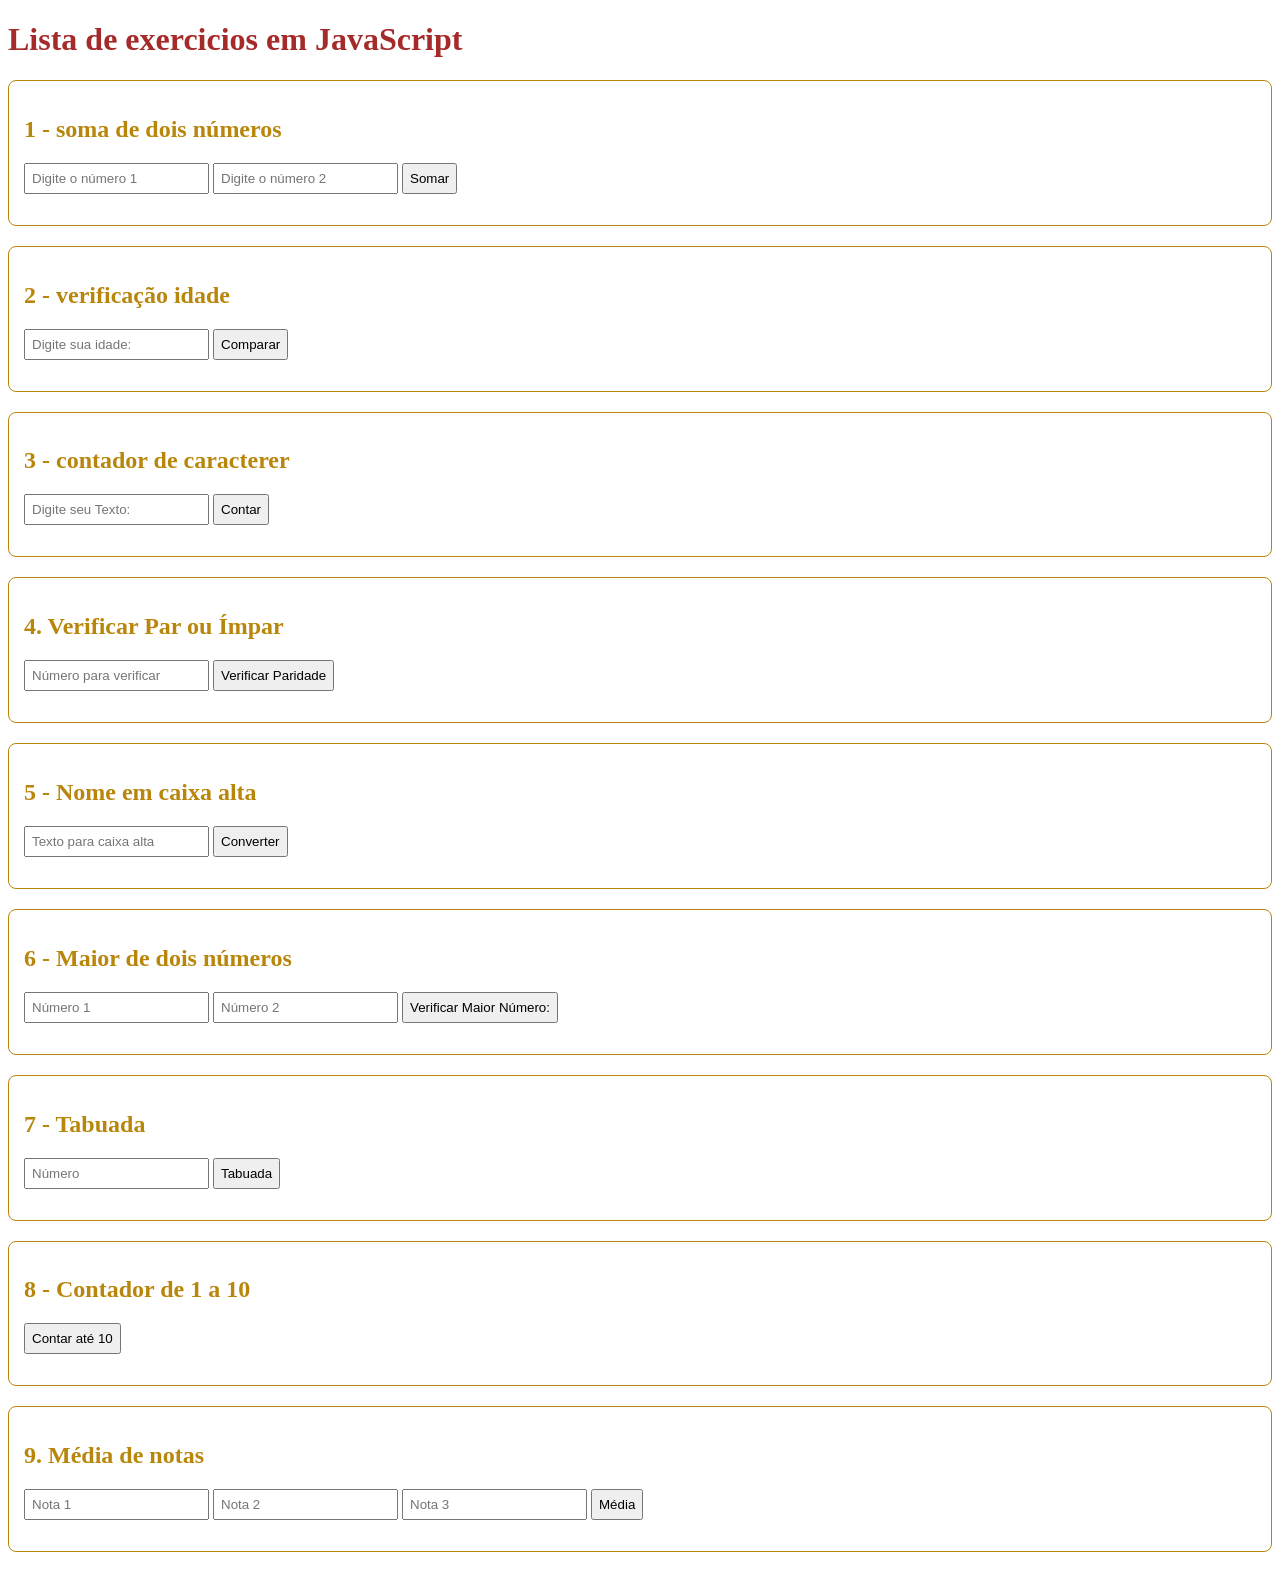
<file: exercicios/index.html>
<!DOCTYPE html>
<html lang="pt-br">
<head>
    <meta charset="UTF-8">
    <meta name="viewport" content="width=device-width, initial-scale=1.0">
    <title>Java Script</title>
    <link rel="stylesheet" href="style.css">
</head>
<body>
    <h1>Lista de exercicios em JavaScript</h1>

    <!-- Exercicio 1 -->

    <div class="exercicio">
        <h2>1 - soma de dois números</h2>
        <input type="number" id="num1" placeholder="Digite o número 1">
        <input type="number" id="num2" placeholder="Digite o número 2">
        <button onclick="somar();">Somar</button>
        <p id="resultado1"></p>
    </div>

    <!-- Exercicio 2 -->
     <div class="exercicio">
     <h2>2 - verificação idade</h2>
     <input type="number" id="num3" placeholder="Digite sua idade: ">
     <button onclick="comparar();">Comparar</button>
     <p id="resultado2"></p>
    </div>

    <!-- Exercicio 3 -->
    <div class="exercicio">
      <h2>3 - contador de caracterer</h2>
      <input type="text" id="text1" placeholder="Digite seu Texto: ">
      <button onclick="contador();">Contar</button>
      <p id="resultado3"></p>
    </div>

    <!-- Exercicio 4 -->
    <div class="exercicio">
        <h2>4. Verificar Par ou Ímpar</h2>
        <input type="number" id="numeroParidade" placeholder="Número para verificar">
        <button onclick="verificarParidade()">Verificar Paridade</button>
        <p id="res4"></p>
    </div>

    <!-- Exercicio 5 -->
    <div class="exercicio">
        <h2>5 - Nome em caixa alta</h2>
        <input type="text" id="textoParaUpper" placeholder="Texto para caixa alta">
        <button onclick="converterCaixaAlta()">Converter</button>
        <p id="res5"></p>
    </div>
         
    <!-- Exercicio 6 -->

    <div class="exercicio">
        <h2>6 - Maior de dois números</h2>
        <input type="number" id="numero1" placeholder="Número 1">
        <input type="number" id="numero2" placeholder="Número 2">
        <button onclick="verificarMaior()">Verificar Maior Número: </button>
        <p id="res6"></p>
    </div>

    <!-- Exercicio 7 -->
    <div class="exercicio">
        <h2>7 - Tabuada</h2>
        <input type="number" id="numTabuada" placeholder="Número">
        <button onclick="tabuada()">Tabuada</button>
        <p id="res7"></p>
    </div>

    <!-- Exercicio 8 -->
    <div class="exercicio">
        <h2>8 - Contador de 1 a 10</h2>
        <button onclick="contarAte10()">Contar até 10</button>
        <p id="res8"></p>
    </div>

    <!-- Exercicio 9 -->
    <div class="exercicio">
        <h2>9. Média de notas</h2>
        <input type="number" id="numMedia1" placeholder="Nota 1">
        <input type="number" id="numMedia2" placeholder="Nota 2">
        <input type="number" id="numMedia3" placeholder="Nota 3">
        <button onclick="tirarMedia()">Média</button>
        <p id="res9"></p>
    </div>

    <script src="script.js" defer></script>
</body>
</html>
</file>
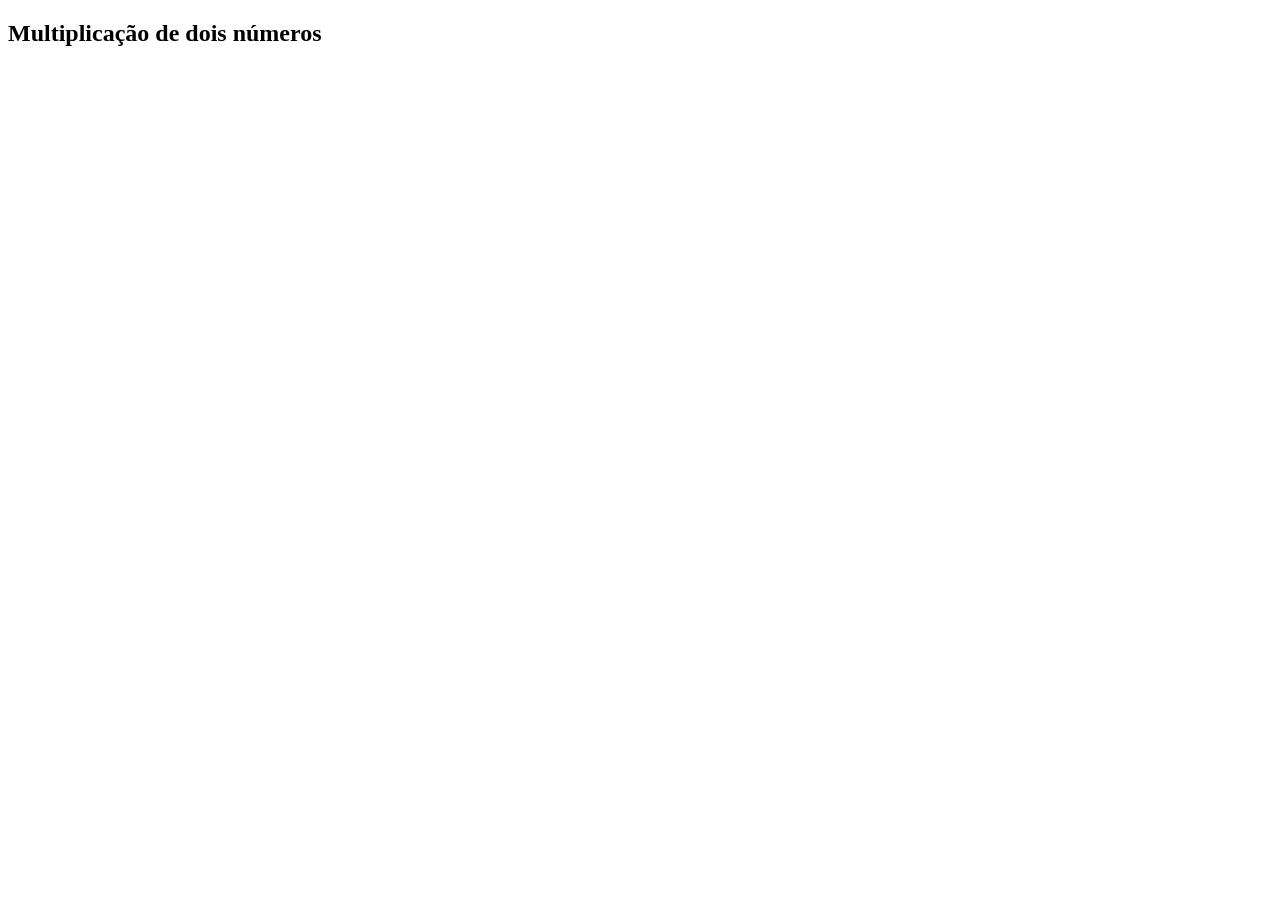
<file: 3.html>
<!DOCTYPE html>
<html lang="en">
<head>
    <meta charset="UTF-8">
    <meta name="viewport" content="width=device-width, initial-scale=1.0">
    <title>Document</title>
</head>
<body>
    <h2>Multiplicação de dois números</h2>
    <script src="js/arquivo2.js"></script>
</body>
</html>
</file>
<file: exercicios/style.css>
h1{
    color: brown;
}
h2{
    color: darkgoldenrod;
}

.exercicio{
    border: 1px, solid darkgoldenrod;
    padding: 15px;
    margin-bottom: 20px;
    border-radius: 8px;
}

input, button{
    margin: 5px, 0;
    padding: 6px;
}

p{
    font-weight: bold;
}
</file>
